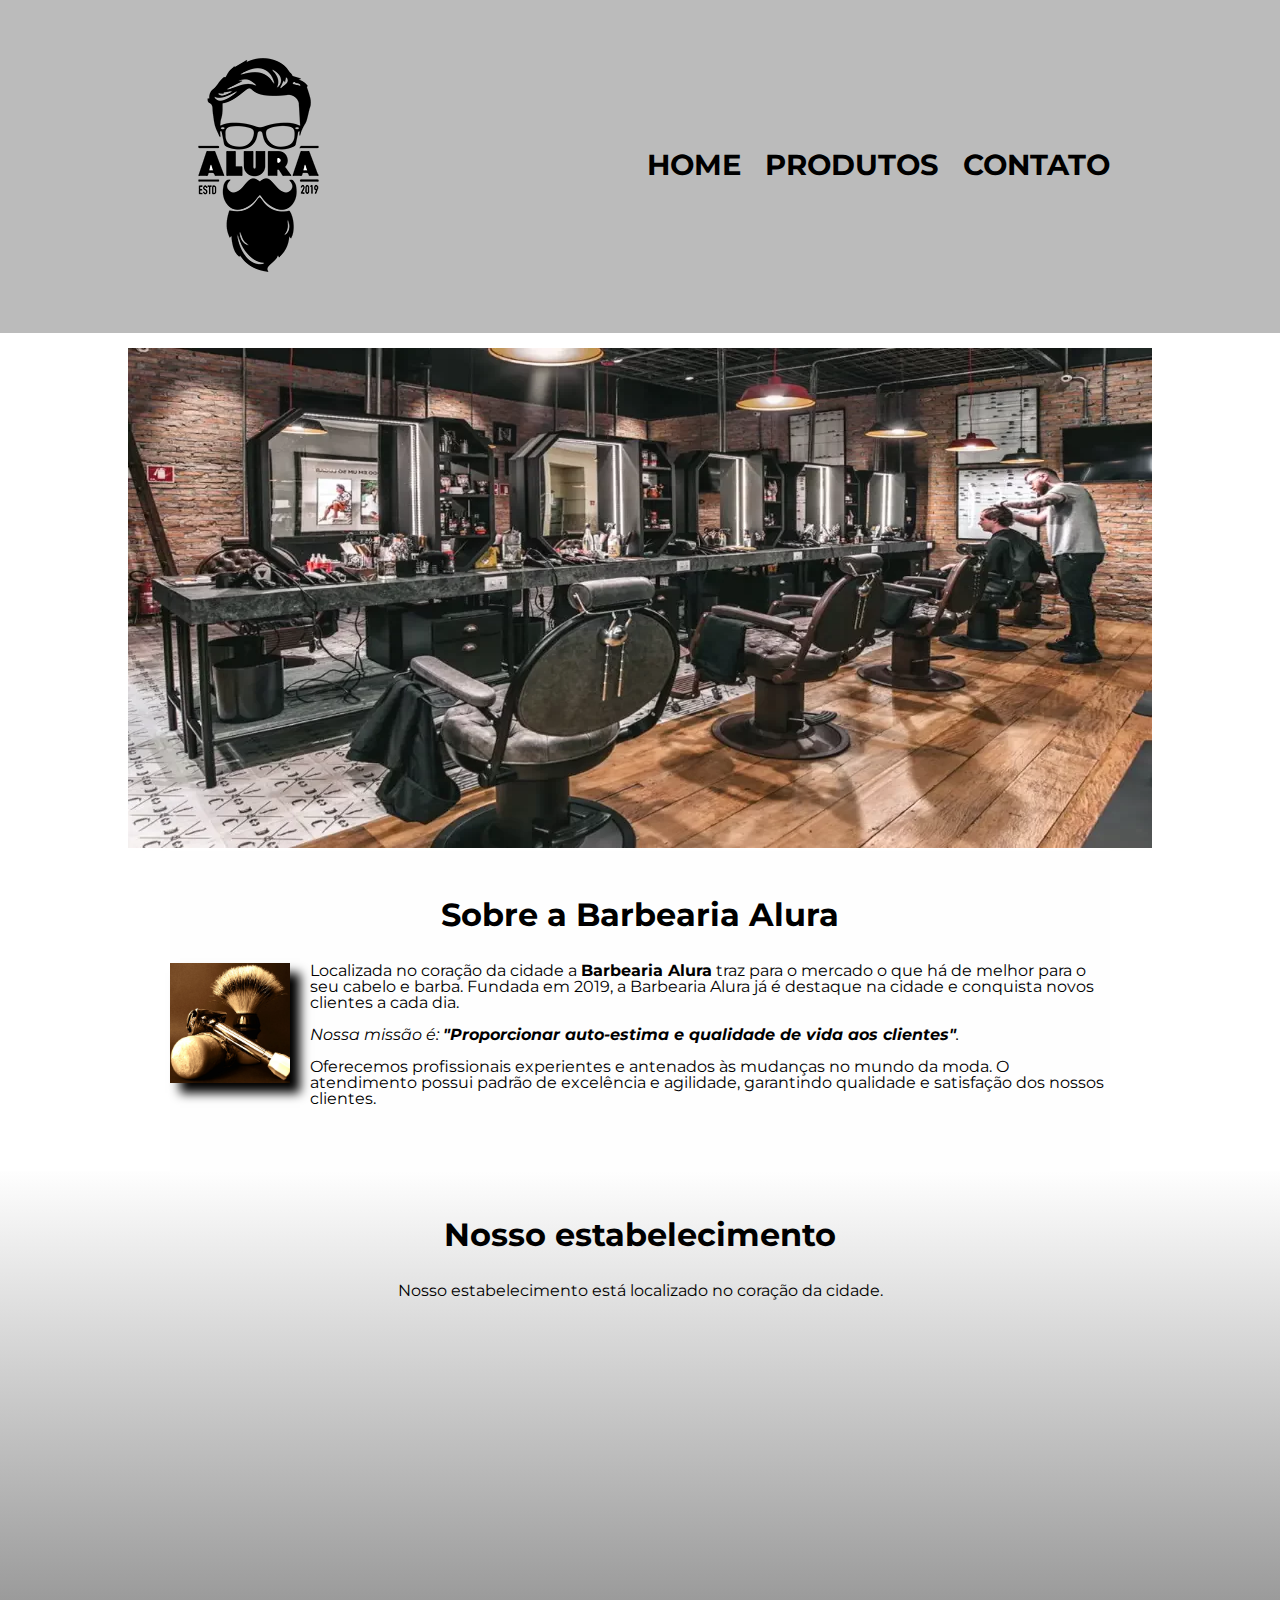
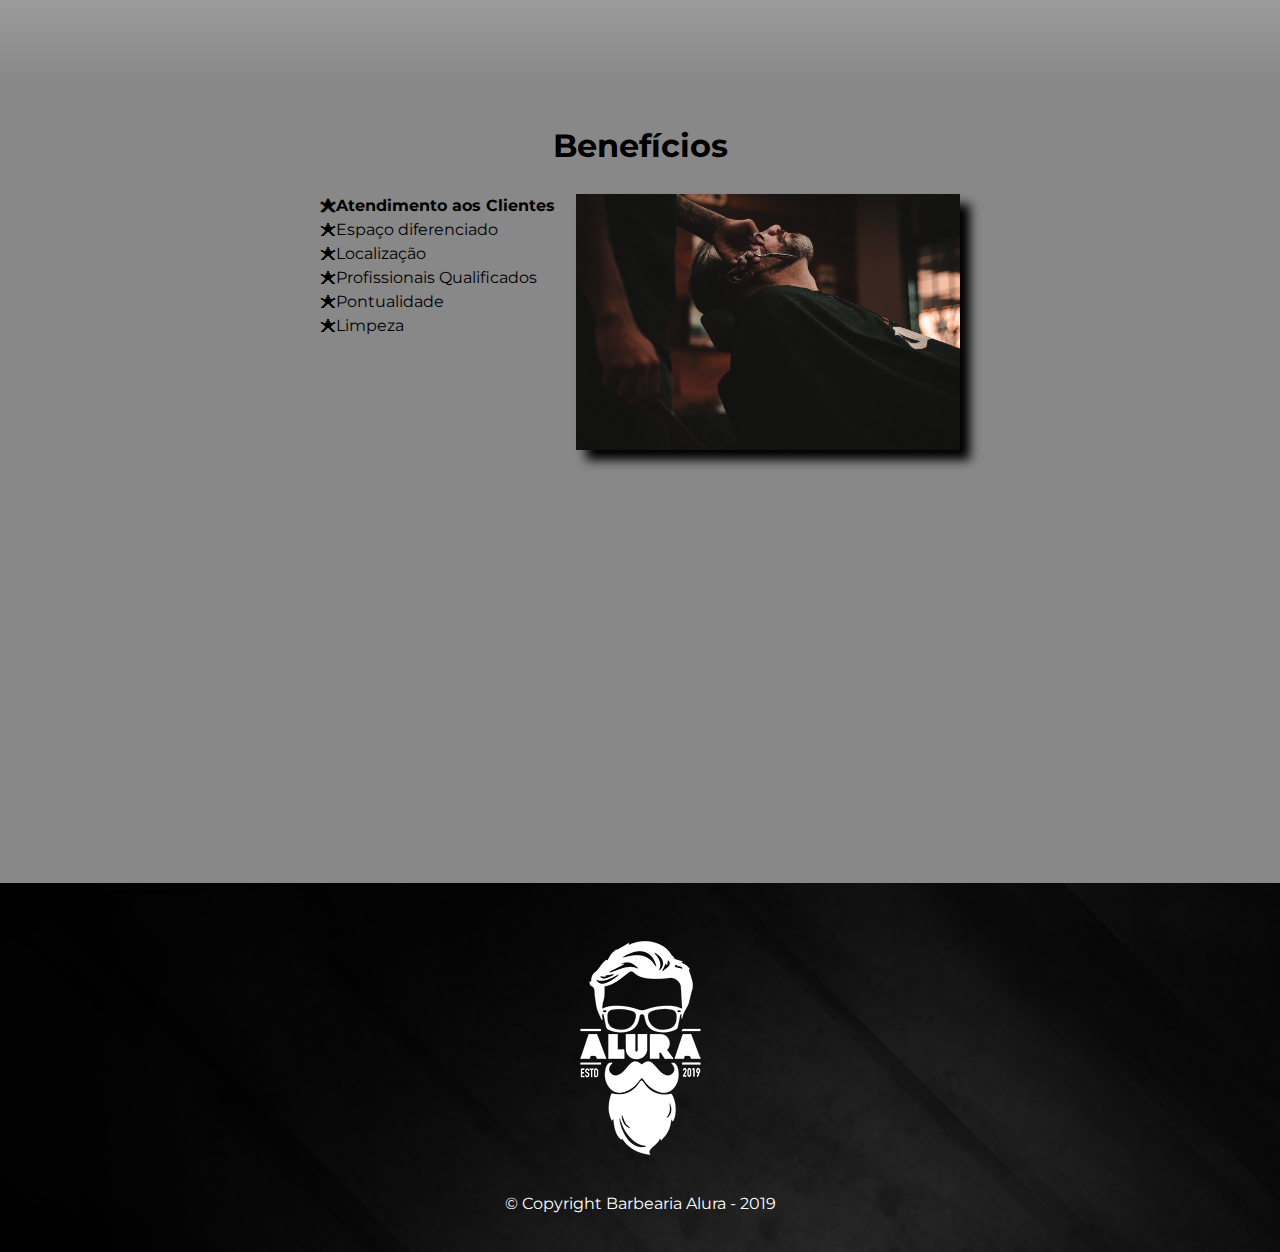
<file: index.html>
<!DOCTYPE html>
<html lang="pt-br">
	<head>
		<meta charset="UTF-8">
		<meta name="viewport" content="width=device-width">
		<title>Barbearia Alura</title>

		<link rel="stylesheet" href="reset.css">
		<link rel="stylesheet" href="style.css">
		<link href="https://fonts.googleapis.com/css?family=Montserrat&display=swap" rel="stylesheet">
	</head>

	<body>
	 <header>
       <div class="caixa">
		  <h1><img class="logocima" src="logo.png"></h1>
           <nav>
			<ul>
				<li><a href="index.html">Home</a></li>
				<li><a href="produtos.html">Produtos</a></li>
				<li><a href="contato.html">Contato</a></li>
			</ul>
          </nav>
       </div>
	 </header>

		<img class="banner" src="barbearia.jpg" alt="Imagem da Barbearia">

		<main>
			<section class="principal">
				<h2 class="titulo-principal">Sobre a Barbearia Alura</h2>

				<img class="utensilios" src="utensilios.jpg" alt="Utensilios de um barbeiro.">
		 
				<p>Localizada no coração da cidade a <strong>Barbearia Alura</strong> traz para o mercado o que há de melhor para o seu cabelo e barba. Fundada em 2019, a Barbearia Alura já é destaque na cidade e conquista novos clientes a cada dia.</p>

				<p id="missao"><em>Nossa missão é: <strong>"Proporcionar auto-estima e qualidade de vida aos clientes"</strong>.</em></p>

				<p>Oferecemos profissionais experientes e antenados às mudanças no mundo da moda. O atendimento possui padrão de excelência e agilidade, garantindo qualidade e satisfação dos nossos clientes.</p>
			</section>

			<section class="mapa">
				<h3 class="titulo-principal">Nosso estabelecimento</h3>
				<p>Nosso estabelecimento está localizado no coração da cidade.</p>

				<div class="mapa-conteudo">
					<iframe src="https://www.google.com/maps/embed?pb=!1m18!1m12!1m3!1d3656.4483278365396!2d-46.63466568562861!3d-23.588249068469487!2m3!1f0!2f0!3f0!3m2!1i1024!2i768!4f13.1!3m3!1m2!1s0x94ce5a2b2ed7f3a1%3A0xab35da2f5ca62674!2sCaelum!5e0!3m2!1spt-BR!2sbr!4v1568814489656!5m2!1spt-BR!2sbr" width="100%" height="300" frameborder="0" style="border:0;" allowfullscreen=""></iframe>
				</div>
			</section>

			<section class="beneficios">
				<h3 class="titulo-principal">Benefícios</h3>

				<div class="conteudo-beneficios">
					<ul class="lista-beneficios">
						<li class="itens">Atendimento aos Clientes</li>
						<li class="itens">Espaço diferenciado</li>
						<li class="itens">Localização</li>
						<li class="itens">Profissionais Qualificados</li>
						<li class="itens">Pontualidade</li>
						<li class="itens">Limpeza</li>
					</ul><img src="beneficios.jpg" class="imagem-beneficios">
				</div>

				<div class="video">
					<iframe width="560" height="315" src="https://www.youtube.com/embed/wcVVXUV0YUY" frameborder="0" allow="accelerometer; autoplay; encrypted-media; gyroscope; picture-in-picture" allowfullscreen></iframe>
				</div>
			</section>
		</main>

		<footer>
			<img src="logo-branco.png">
			<p class="copyright">&copy; Copyright Barbearia Alura - 2019</p>
		</footer>
	</body>
</html>
</file>
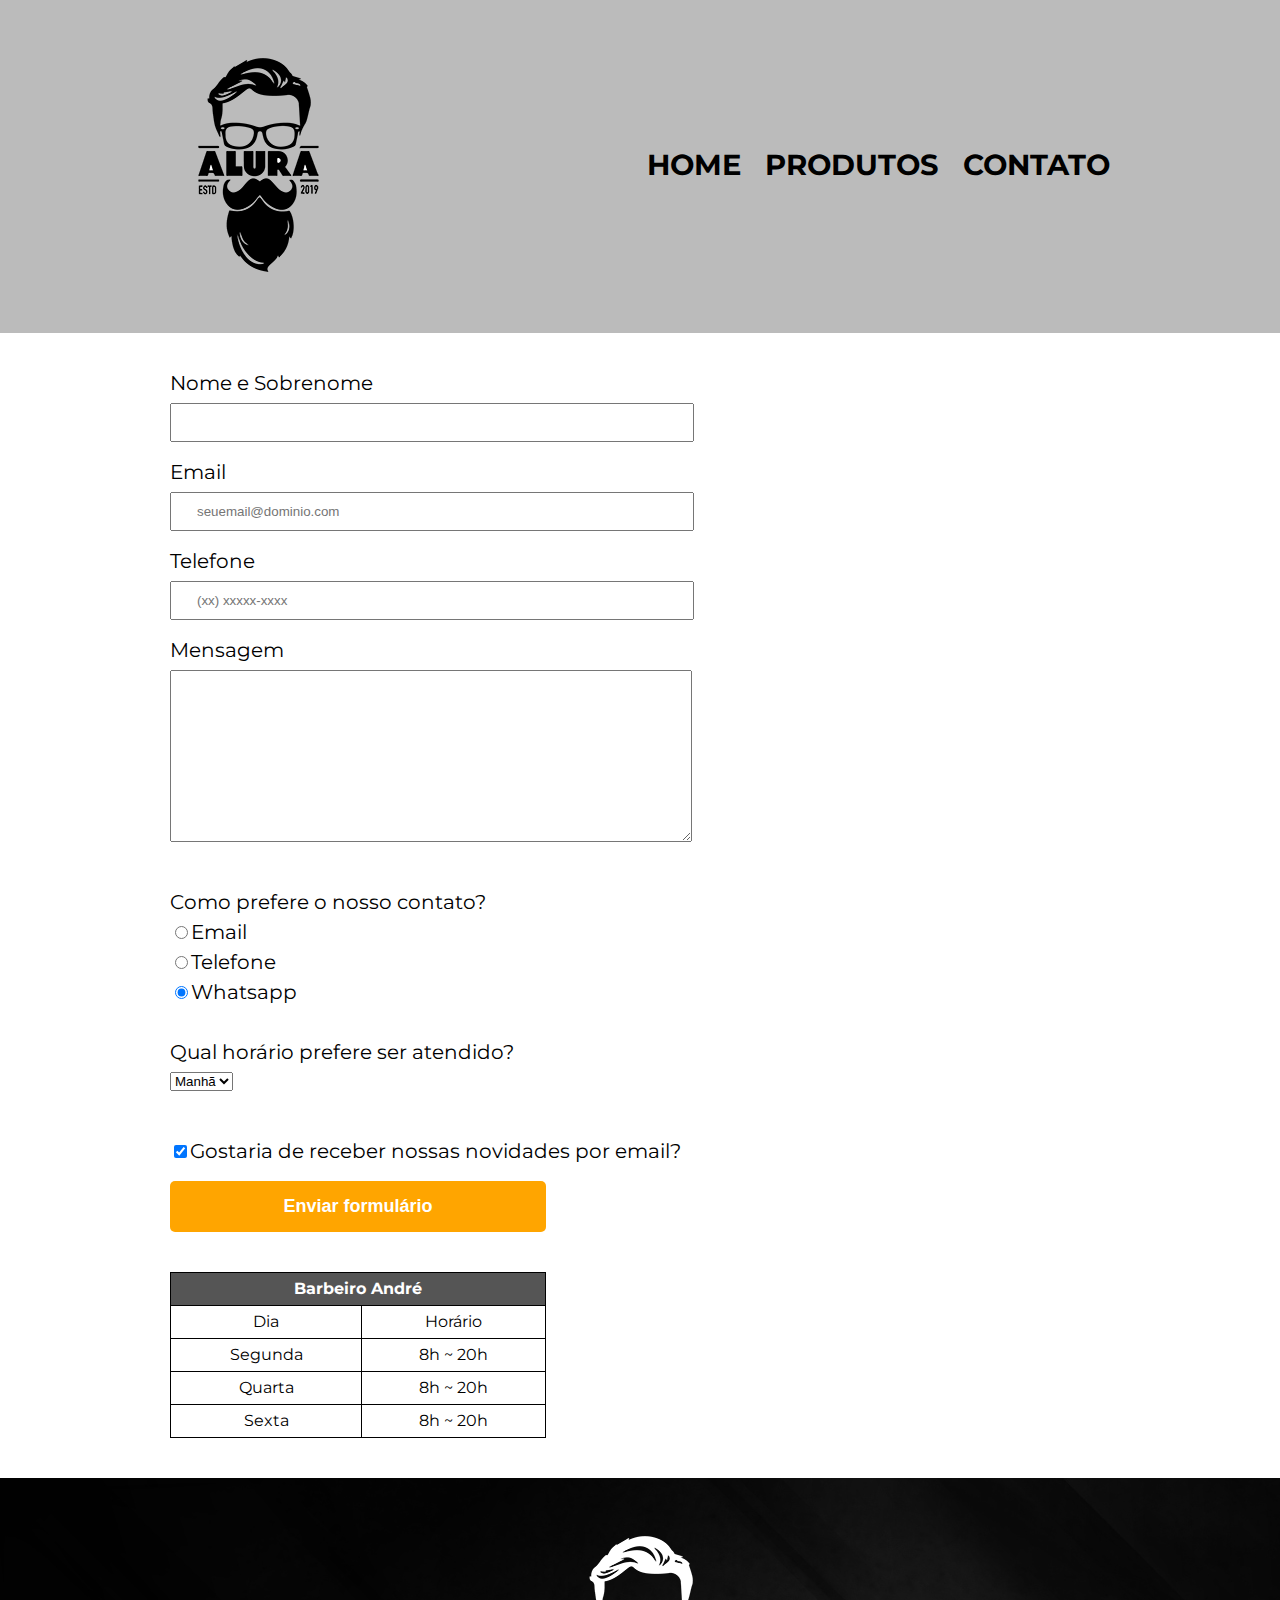
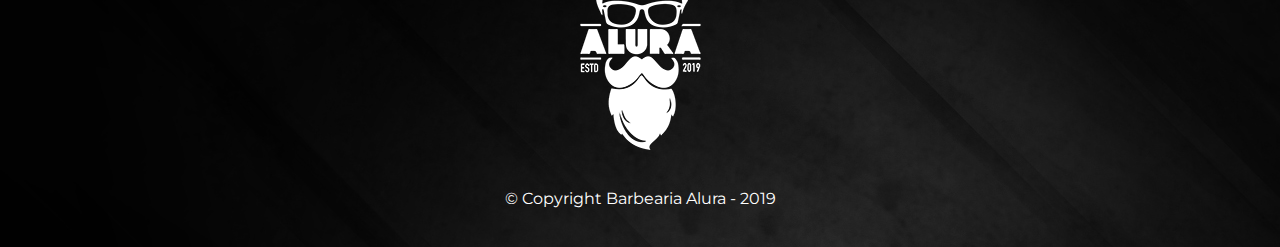
<file: contato.html>
<!DOCTYPE html>
<html lang="pt-br"> 

	<head>


		<meta name="viewport" content="width=device-width, initial-scale=1">
		
		<title>Contato - Barbearia Alura</title>
		
                <link rel="stylesheet" href="reset.css">
                <link rel="stylesheet" href="contato.css">
                <link href="https://fonts.googleapis.com/css?family=Montserrat&display=swap" rel="stylesheet">

                 <meta charset="UTF-8"> 
                 <meta name="viewport" content="width=device-width">

	</head>
	<body>

	 <header>
       <div class="caixa">
		  <h1><img src="logo.png"></h1>
           <nav>
			<ul>
				<li><a href="index.html">Home</a></li>
				<li><a href="produtos.html">Produtos</a></li>
				<li><a href="contato.html">Contato</a></li>
			</ul>
          </nav>
       </div>
	 </header>

		<main>
			<form>
				<label for="nomesobrenome">Nome e Sobrenome</label>
				<input type="text" id="nomesobrenome" class="input-padrao" required placeholder="">
				

				<label for="email">Email</label>
				<input type="email" id="email" class="input-padrao" required placeholder="seuemail@dominio.com">
				

				<label for="telefone">Telefone</label>
				<input type="tel" id="telefone" class="input-padrao" required placeholder="(xx) xxxxx-xxxx">
			

				<label for="mensagem">Mensagem</label>
				<textarea cols="70" rows="10" id="mensagem" class="input-padrao" required></textarea>
				

          <div contato-preferencia>

            <p>Como prefere o nosso contato?</p>
            <label for="radio-email"><input type="radio" name="contato" value="email" id="radio-email">Email</label>
				

				<label for="radio-telefone"><input type="radio" name="contato" value="telefone" id="radio-telefone">Telefone</label>
				

				<label for="radio-whatsapp"><input type="radio" name="contato" value="whatsapp" id="radio-whatsapp" checked>Whatsapp</label>
	
			
   	    </div contato-preferencia>
            
         <div horario>
            <p>Qual horário prefere ser atendido?</p>
            <select>

            	<option>Manhã</option>
            	<option>Tarde</option>
            	<option>Noite</option>
            </select>
         </div horario>

            <label class="checkbox"><input type="checkbox" checked>Gostaria de receber nossas novidades por email?</label>

				<input type="submit" value="Enviar formulário" class="enviar">


		   </form>	

			<table>
				<tr>
              <td colspan="5" class="andre">Barbeiro André</td> 
            </tr>
				<tr>
					<td>Dia</td>
					<td>Horário</td>
				</tr>
				<tr>
					<td>Segunda</td>
					<td>8h ~ 20h</td>
				</tr>
				<tr>
					<td>Quarta</td>
					<td>8h ~ 20h</td>
				</tr>
				<tr>
					<td>Sexta</td>
					<td>8h ~ 20h</td>
				</tr>
				
			</table>

		</main>


		<footer>
           <img src="logo-branco.png">
           <p class="copyright">&copy; Copyright Barbearia Alura - 2019</p>
          </footer>
     
	</body>
</html>
</file>
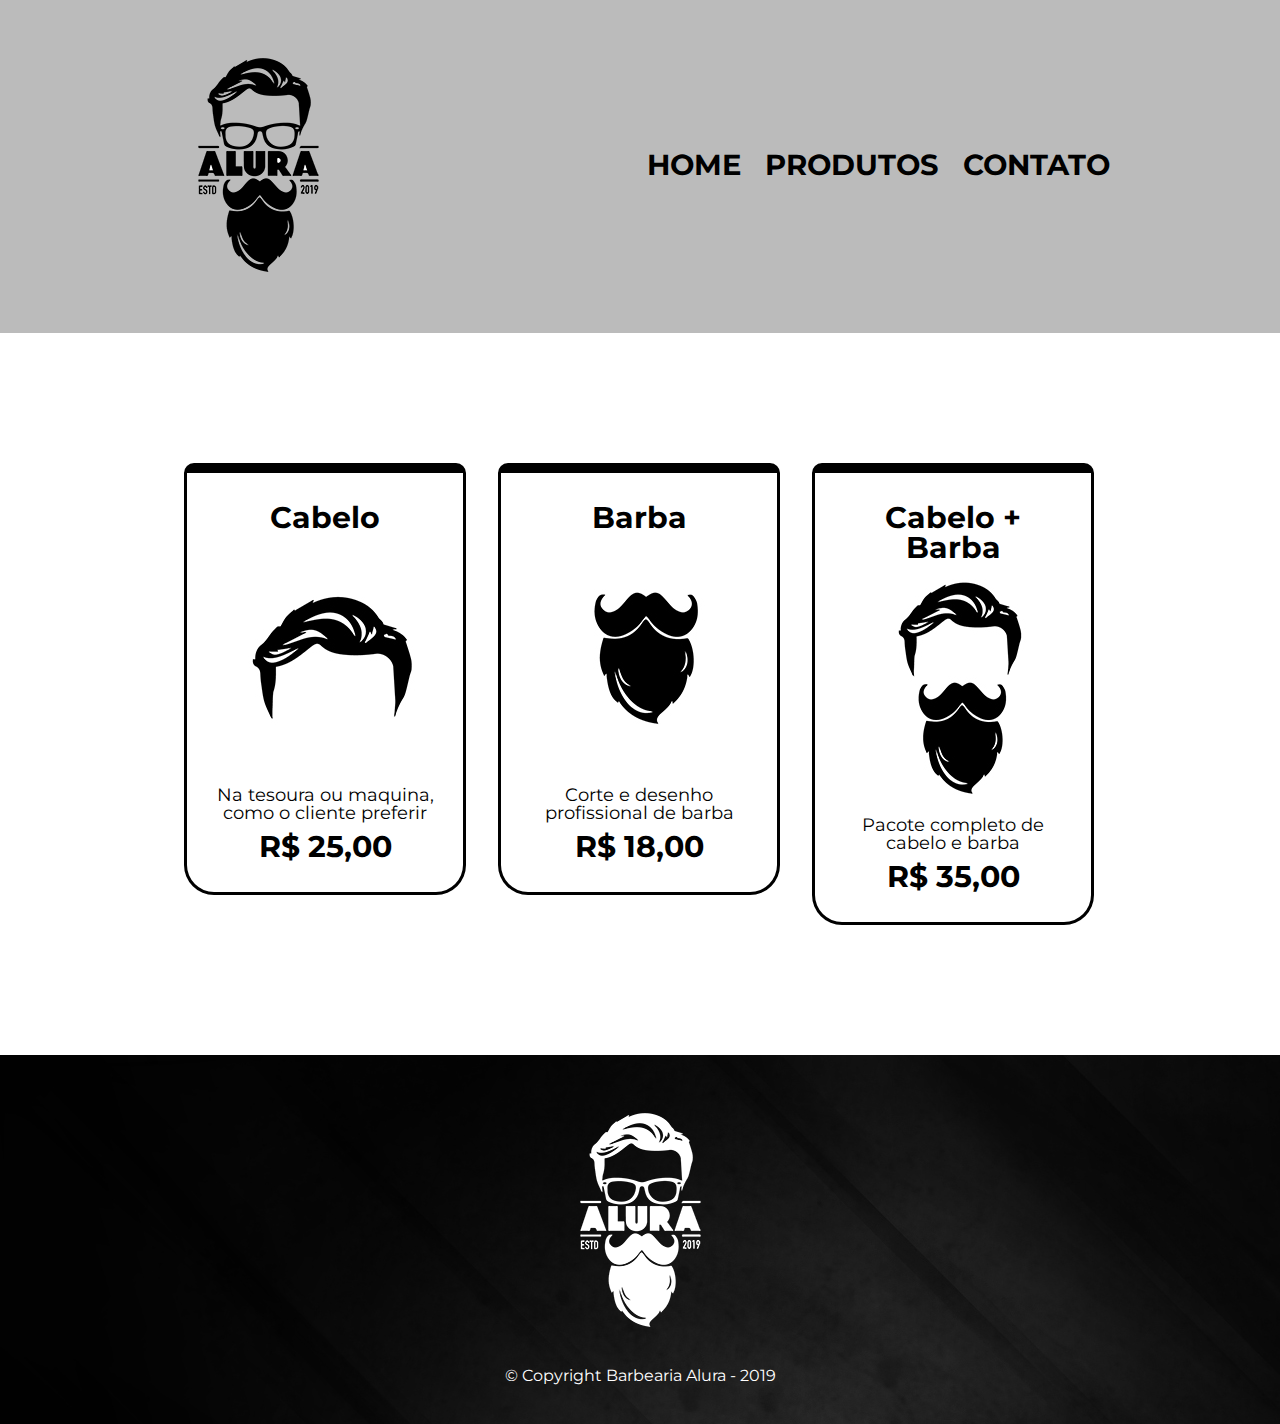
<file: produtos.html>
<!DOCTYPE html>
<html lang="pt-br">
	<head>
		
		<title>Produtos - Barbearia Alura</title>
		
                <link rel="stylesheet" href="reset.css">
                <link rel="stylesheet" href="produtos.css">
                <link href="https://fonts.googleapis.com/css?family=Montserrat&display=swap" rel="stylesheet">

                 <meta charset="UTF-8">
                 <meta name="viewport" content="width=device-width">
	</head>
	<body>
                <header>
                   <div class="caixa">
		      <h1><img src="logo.png"></h1>
                       <nav>
			<ul>
				<li><a href="index.html">Home</a></li>
				<li><a href="produtos.html">Produtos</a></li>
				<li><a href="contato.html">Contato</a></li>
			</ul>
                       </nav>
                   </div>
		</header>

          <main>
            <ul class="produtos">
              <li>
                 <h2>Cabelo</h2>
                 <img src="cabelo.jpg">
                 <p class="descricao">Na tesoura ou maquina, como o cliente preferir</p>
                 <p class="preco">R$ 25,00</p>
                 </li> 
              <li>
                 <h2>Barba</h2>
                 <img src="barba.jpg">
                 <p class="descricao">Corte e desenho profissional de barba</p>
                 <p class="preco">R$ 18,00</p>
                 </li>
              <li>
                 <h2>Cabelo + Barba</h2>
                 <img src="cabelo+barba.jpg">
                 <p class="descricao">Pacote completo de cabelo e barba</p>
                 <p class="preco">R$ 35,00</p>
                 </li>
            </ul>

          </main>
          
          <footer>
           <img src="logo-branco.png">
           <p class="copyright">&copy; Copyright Barbearia Alura - 2019</p>
          </footer>
     
	</body>
</html>
</file>
<file: style.css>
body {
	font-family: 'Montserrat', sans-serif;

}

header {
background: #BBBBBB;
    padding: 40px;
border: 10px;
border-color:  #000000;

}


.caixa {
	position: relative;
	width: 940px;
	margin: 0 auto;
}

nav {
position: absolute;
top: 110px;
right: 0px;

}

nav li {
display: inline;
margin-left: 20px;

}


nav a {
text-transform: uppercase;
color: #000000;
font-weight: bold;
font-size: 29px;
text-decoration: none;

}

nav a:hover {
color: #C78C19;

transition: 0.600s;
text-shadow: 3px 3px 3px #000000;
}

strong:hover {
	color: #C78C19;
	transition: 0.400s;
}


.produtos {
	width: 940px;
	margin: 0 auto;
	padding: 50px 0;
}

.produtos li {
	display: inline-block;
	text-align: center;
	width: 30%;
	vertical-align: top;
	margin: 0 1.5%;
	padding: 30px 20px;
	box-sizing: border-box;
	border: 2px solid #000000;
	border-radius: 10px;
}

.produtos li:hover {
	border-color: #C78C19;
}

.produtos li:active {
	border-color: #088C19;	
}

.produtos li:hover h2 {
	font-size: 34px;
}

.produtos h2 {
	font-size: 30px;
	font-weight: bold;
}

.produto-descricao {
	font-size: 18px;
}

.produto-preco {
	font-size: 22px;
	font-weight: bold;
	margin-top: 10px;
}

footer {
text-align: center;
background: url("bg.jpg");
padding: 40px 0;
}

footer p {
color: white;
margin-top: 20px;
}

footer p:hover {
font-size: 16px;
color: #C78C19;
transition: 0.600s;
text-shadow: 3px 3px 3px #000000;
}



form {
	margin: 40px 0;
}

form label, form legend {
	display:block;
	font-size: 20px;
	margin: 0 0 10px;
}

.input-padrao {
	display: block;
	margin: 0 0 20px;
	padding: 10px 25px;
	width: 50%;
}

.checkbox {
	margin: 20px 0;
}

.enviar {
	width:40%;
	padding: 15px 0;
	background: orange;
	color: white;
	font-weight: bold;
	font-size: 18px;
	border: none;
	border-radius: 5px;
	transition: 1s all;
	cursor: pointer;
}

.enviar:hover {
	background: darkorange;
	transform: scale(1.2);
}

table {
	margin: 20px 0 40px;
}

thead {
	background: #555555;
	color: white;
	font-weight: bold;
}

td, th {
	border: 1px solid #000000;
	padding: 8px 15px;
}


/* css da página inicial */
.banner {
	
	width: 80%;
	height: 500px;
	margin-left: 10%;
	margin-top: 15px;
	
}

.titulo-principal {
	text-align: center;
	font-size: 2em;
	margin: 0 0 1em;
	clear: left;
	font-weight: bold;
	transition: 0.600s;

}
/*
.titulo-principal:first-letter {
	
}

.titulo-principal:before {
	content: ;
}
.titulo-principal:after {
     content: ;
}
*/

.titulo-principal:hover {
color: #C78C19;
transition: 0.600s;
text-shadow: 3px 3px 3px #000000;
}
.principal {
	padding: 3em 0;
	background: #FEFEFE;
	width: 940px;
	margin: 0 auto;
}

.principal p {
	margin: 0 0 1em;
}

.principal strong {
	font-weight: bold;
}

.principal em {
	font-style: italic;
}

.utensilios {
	width: 120px;
	float: left;
	margin: 0 20px 20px 0;
	box-shadow: 10px 10px 10px #000000;
	transition: 0.400s;
}
.utensilios:hover {
    transition: 0.400s;
    box-shadow: none;

	
}

.mapa {
	padding: 3em 0;
	background: linear-gradient(#FEFEFE, #888888);
}

.mapa-conteudo {
	width: 940px;
	margin: 0 auto;
}

.mapa p {
	margin: 0 0 2em;
	text-align: center;
}

.beneficios {
	padding: 3em 0;
	background: #888888;
}

.conteudo-beneficios {
	width: 640px;
	margin: 0 auto;
}

.lista-beneficios {
	width: 40%;
	display: inline-block;
	vertical-align: top;
}

.itens {
	line-height: 1.5;
	opacity: 1;
}

.itens:first-child {
	font-weight: bold;
}

.itens:before {
	content: "🟊";
}

.itens:hover {
	color: #C78C19;
	opacity: 0.9;
	transition: 0.400s;
}

.imagem-beneficios {
	width: 60%;
	opacity: 1;
    box-shadow: 10px 10px 10px #000000;
    transition: 0.400s;

}

.imagem-beneficios:hover {
	opacity: 0.3;
	transition: 0.400s;
}

.video {
	width: 560px;
	margin: 2em auto;
}
/*
main > p {

}

img + p {

}

img ~ p {

}

.principal p:not(#missao) {

}
*/
@media screen and (max-width: 400px) {
body 
	.caixa, .principal, .mapa, .beneficios, .mapa-conteudo, .imagem-beneficios, .video, .mapa-conteudo, .nav, .footer {
		width: auto;

	}
}


/* box-shadow: inset 0 0 30px #000000 ; */

/* site das fontes, da estrela, do copyright e do tipo de texto */

/*
</file>
<file: contato.css>
body {
    font-family: 'Montserrat', sans-serif;
}

header {
background: #BBBBBB;
    padding: 40px;
border: 10px;
border-color: #000000;

}

.caixa {

position: relative;
width: 940px;
margin: 0 auto;
}

nav {
position: absolute;
top: 110px;
right: 0px;

}

nav li {
display: inline;
margin-left: 20px;

}


nav a {
text-transform: uppercase;
color: #000000;
font-weight: bold;
font-size: 29px;
text-decoration: none;
}

nav a:hover {
color: #C78C19;
transition: 0.600s;
text-shadow: 3px 3px 3px #000000;



}

.produtos {
width: 940px;
margin: 0 auto;
padding: 130px 0;

}

.produtos li {
display: inline-block;
text-align: center;
width: 30%;
vertical-align: top;
margin: 0 1.5%;
padding: 30px 20px;
box-sizing: border-box;
border: 3px solid #000000;
border-top: 10px solid #000000;
border-radius: 10px 10px 30px 30px;
}

.produtos li:hover {
border-color: #C78C19;
}

.produtos li:hover h2 {
font-size: 34px;
}


.produtos li:active {
border-color: #088C19;
}

.produtos h2 {
font-size: 30px;
font-weight: bold;
}

.preco {
font-size: 30px;
font-weight: bold;
margin-top: 10px;
}

.descricao {
font-size: 18px;
}

footer {
text-align: center;
background: url("bg.jpg");
padding: 40px 0;
}

footer p {
color: white;
margin-top: 20px;
}

footer p:hover {
font-size: 16px;
color: #C78C19;
transition: 0.600s;
text-shadow: 3px 3px 3px #000000;
font-weight: bold;
}

main {
    width: 940px;
    margin: 0 auto;
}

form {
margin: 40px 0;    
}

form p:hover {
    color: #C78C19;
    transition: 0.300s;
    font-weight: bold;

}

form label, form p {
    display: block;
    font-size: 20px;
    margin: 0 0 10px;

}

form label:hover {
    color: #C78C19;
    transition: 0.300s;
    font-weight: bold;
    
}

form p {
    padding-top: 30px;
}

.input-padrao {
    display: block;
    margin-bottom: 20px;
    padding: 10px 25px;
    width: 50%;
}

.checkbox {
    padding-top: 30px;

    margin: 20px 0px;

}

.checkbox:hover {
    color: #C78C19;
    transition: 0.300s;
    font-weight: bold;
   
}

.enviar {
    width:40%;
    padding: 15px 0;
    background: orange;
    color: white;
    font-weight: bold;
    font-size: 18px;
    border: none;
    border-radius: 5px;
    transition: 1s all;
    cursor: pointer;
}

.enviar:hover {
    background: darkorange;
    transform: scale(1.2);
}

table {
    margin: 20px 0 40px;
        width: 40%;
    text-align: center;

}

thead {
    background: #555555;
    color: white;
    font-weight: bold;
}

td, th {
    border: 1px solid #000000;
    padding: 8px 15px;
}

.andre {
    background-color: #555555;
    color: white;
    font-weight: bold;
}
.andre:hover {
    color: #C78C19;
    transition: 0.300s;

}

select:hover {
cursor: pointer;
}
</file>
<file: produtos.css>
body {
    font-family: 'Montserrat', sans-serif;
}


header {
background: #BBBBBB;
    padding: 40px;
border: 10px;
border-color: #000000;

}

.caixa {

position: relative;
width: 940px;
margin: 0 auto;
}

nav {
position: absolute;
top: 110px;
right: 0px;

}

nav li {
display: inline;
margin-left: 20px;

}


nav a {
text-transform: uppercase;
color: #000000;
font-weight: bold;
font-size: 29px;
text-decoration: none;
}

nav a:hover {
color: #C78C19;
transition: 0.600s;
text-shadow: 3px 3px 3px #000000;
}

.produtos {
width: 940px;
margin: 0 auto;
padding: 130px 0;

}

.produtos li {
display: inline-block;
text-align: center;
width: 30%;
vertical-align: top;
margin: 0 1.5%;
padding: 30px 20px;
box-sizing: border-box;
border: 3px solid #000000;
border-top: 10px solid #000000;
border-radius: 10px 10px 30px 30px;
transition: 0.400s;
}

.produtos li:hover {
border-color: #C78C19;
transition: 0.400s;
transform: scale(1.1);
box-shadow: 6px 6px 6px #000000;
}

.produtos li:hover h2 {
font-size: 34px;
}


.produtos li:active {
border-color: #088C19;
}

.produtos h2 {
font-size: 30px;
font-weight: bold;
}

.preco {
font-size: 30px;
font-weight: bold;
margin-top: 10px;
}

.descricao {
font-size: 18px;
}

footer {
text-align: center;
background: url("bg.jpg");
padding: 40px 0;
}

footer p {
color: white;
margin-top: 20px;
}

footer p:hover {
font-size: 16px;
color: #C78C19;
transition: 0.600s;
text-shadow: 3px 3px 3px #000000;
}
</file>
